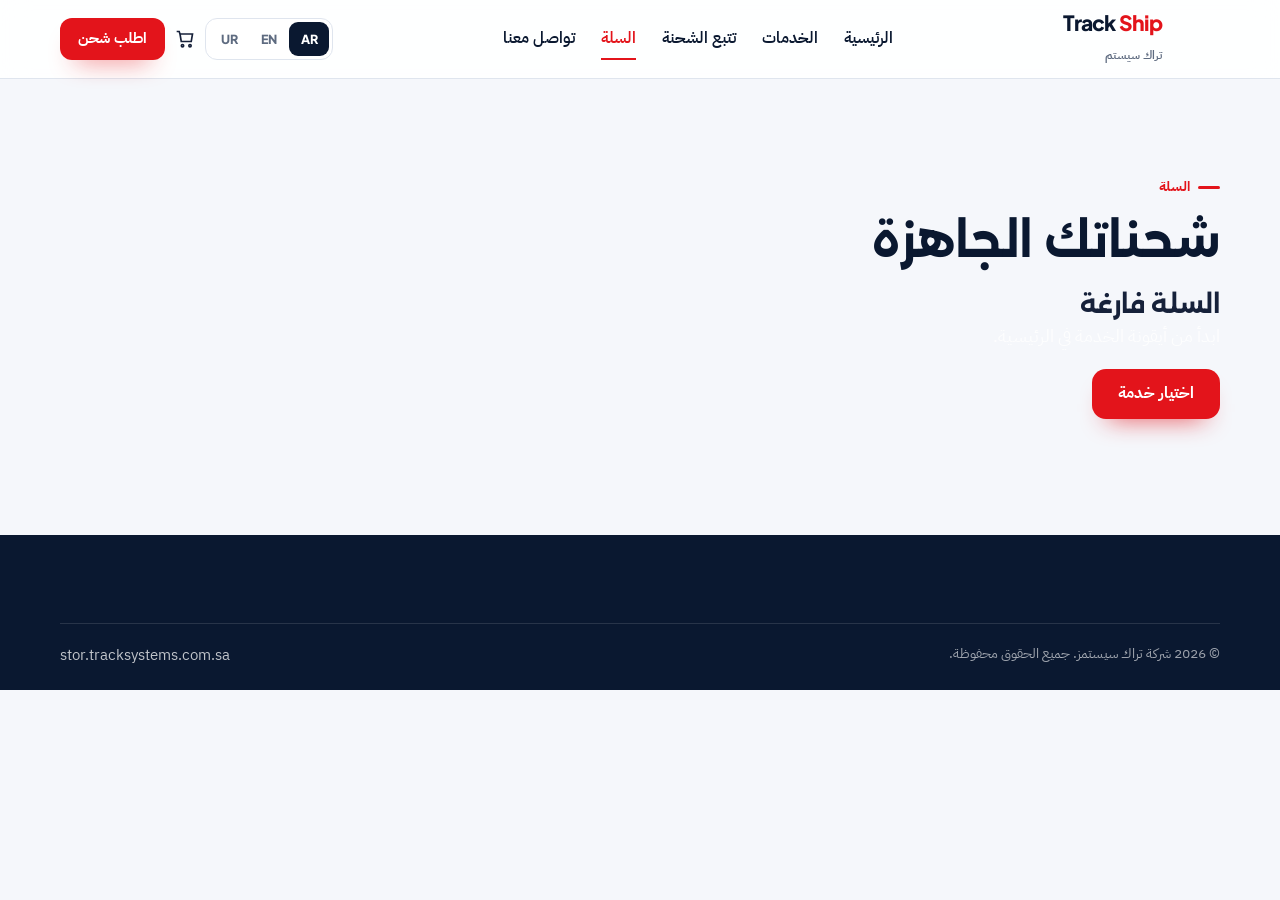
<file: cart.html>
<!DOCTYPE html>
<html lang="ar" dir="rtl">
<head>
<meta charset="UTF-8">
<meta name="viewport" content="width=device-width, initial-scale=1.0">
<meta name="theme-color" content="#07111F">
<title>السلة | Track Ship</title>
<meta name="description" content="سلة شحنات Track Ship. بعد المراجعة يكتمل الطلب في متجر تراك سيستمز.">
<link rel="stylesheet" href="styles.css">
</head>
<body>
<header class="site-header">
  <div class="wrap nav">
    <a href="index.html" class="brand" aria-label="Track Ship">
      <span class="brand-mark" aria-hidden="true"><svg viewBox="0 0 32 32" fill="none"><path d="M5 23c4-7 8-10 12-9" stroke="#E10600" stroke-width="2.4" stroke-linecap="round"/><circle cx="22" cy="12" r="5" fill="#E10600"/><circle cx="22" cy="12" r="1.8" fill="#fff"/></svg></span>
      <span class="brand-text"><span class="brand-en">Track <i>Ship</i></span><span class="brand-sub" data-i18n="brand_sub">تراك سيستمز</span></span>
    </a>
    <nav class="nav-links" id="navLinks">
      <a href="index.html" data-i18n="nav_home">الرئيسية</a>
      <a href="index.html#services" data-i18n="nav_services">الخدمات</a>
      <a href="tracking.html" data-i18n="nav_track">تتبع الشحنة</a>
      <a href="cart.html" aria-current="page" data-i18n="nav_cart">السلة</a>
      <a href="contact.html" data-i18n="nav_contact">تواصل معنا</a>
    </nav>
    <div class="nav-right">
      <div class="lang-switch" role="group" aria-label="Language">
        <button type="button" data-lang="ar">AR</button>
        <button type="button" data-lang="en">EN</button>
        <button type="button" data-lang="ur">UR</button>
      </div>
      <a class="icon-cart" href="cart.html" aria-label="Cart">
        <svg width="20" height="20" viewBox="0 0 24 24" fill="none" stroke="currentColor" stroke-width="2"><path d="M6 6h15l-1.5 9h-12z"/><path d="M6 6L5 3H2"/><circle cx="9" cy="20" r="1.4"/><circle cx="18" cy="20" r="1.4"/></svg>
        <span class="cart-count" data-cart-count hidden>0</span>
      </a>
      <a href="calculator.html" class="btn btn-primary btn-sm" data-i18n="nav_order">اطلب شحن</a>
      <button class="burger" type="button" aria-label="Menu" aria-expanded="false"><span></span><span></span><span></span></button>
    </div>
  </div>
</header>

<main class="wrap section-tight">
  <div class="page-hero">
    <span class="kicker" data-i18n="cart_kicker">السلة</span>
    <h1 data-i18n="cart_h">شحناتك الجاهزة</h1>
  </div>
  <div class="empty" id="cartEmpty">
    <h2 data-i18n="cart_empty">السلة فارغة</h2>
    <p class="lede" data-i18n="cart_empty_p">ابدأ من أيقونة الخدمة في الرئيسية.</p>
    <p style="margin-top:16px"><a class="btn btn-primary" href="index.html#services" data-i18n="cart_go">اختيار خدمة</a></p>
  </div>
  <div class="cart-layout" id="cartLayout" hidden>
    <div>
      <div id="cartList"></div>
      <a class="btn btn-line" href="calculator.html" data-i18n="cart_add">إضافة شحنة أخرى</a>
    </div>
    <aside class="totals">
      <div class="row"><span data-i18n="cart_sub">قبل الضريبة</span><strong id="cartSubtotal">0</strong></div>
      <div class="row"><span data-i18n="cart_vat">ضريبة 15٪</span><strong id="cartVat">0</strong></div>
      <div class="row"><span data-i18n="cart_total">الإجمالي</span></div>
      <div class="amount" id="cartTotal">0</div>
      <p class="hint" data-i18n="cart_note">أكمل الدفع وتأكيد الطلب في متجر تراك سيستمز. احتفظ برقم الشحنة.</p>
      <a class="btn btn-primary btn-block" style="margin-top:14px" href="https://stor.tracksystems.com.sa/" data-i18n="cart_checkout">الانتقال إلى المتجر</a>
      <button class="btn btn-line btn-block" style="margin-top:8px" type="button" id="copyOrder" data-i18n="cart_copy">نسخ تفاصيل الطلب</button>
    </aside>
  </div>
</main>

<footer>
  <div class="wrap footer-bottom"><span data-i18n="foot_rights">© 2026 شركة تراك سيستمز. جميع الحقوق محفوظة.</span><a href="https://stor.tracksystems.com.sa/">stor.tracksystems.com.sa</a></div>
</footer>
<script src="i18n.js"></script>
<script src="calculator.js"></script>
</body>
</html>
</file>
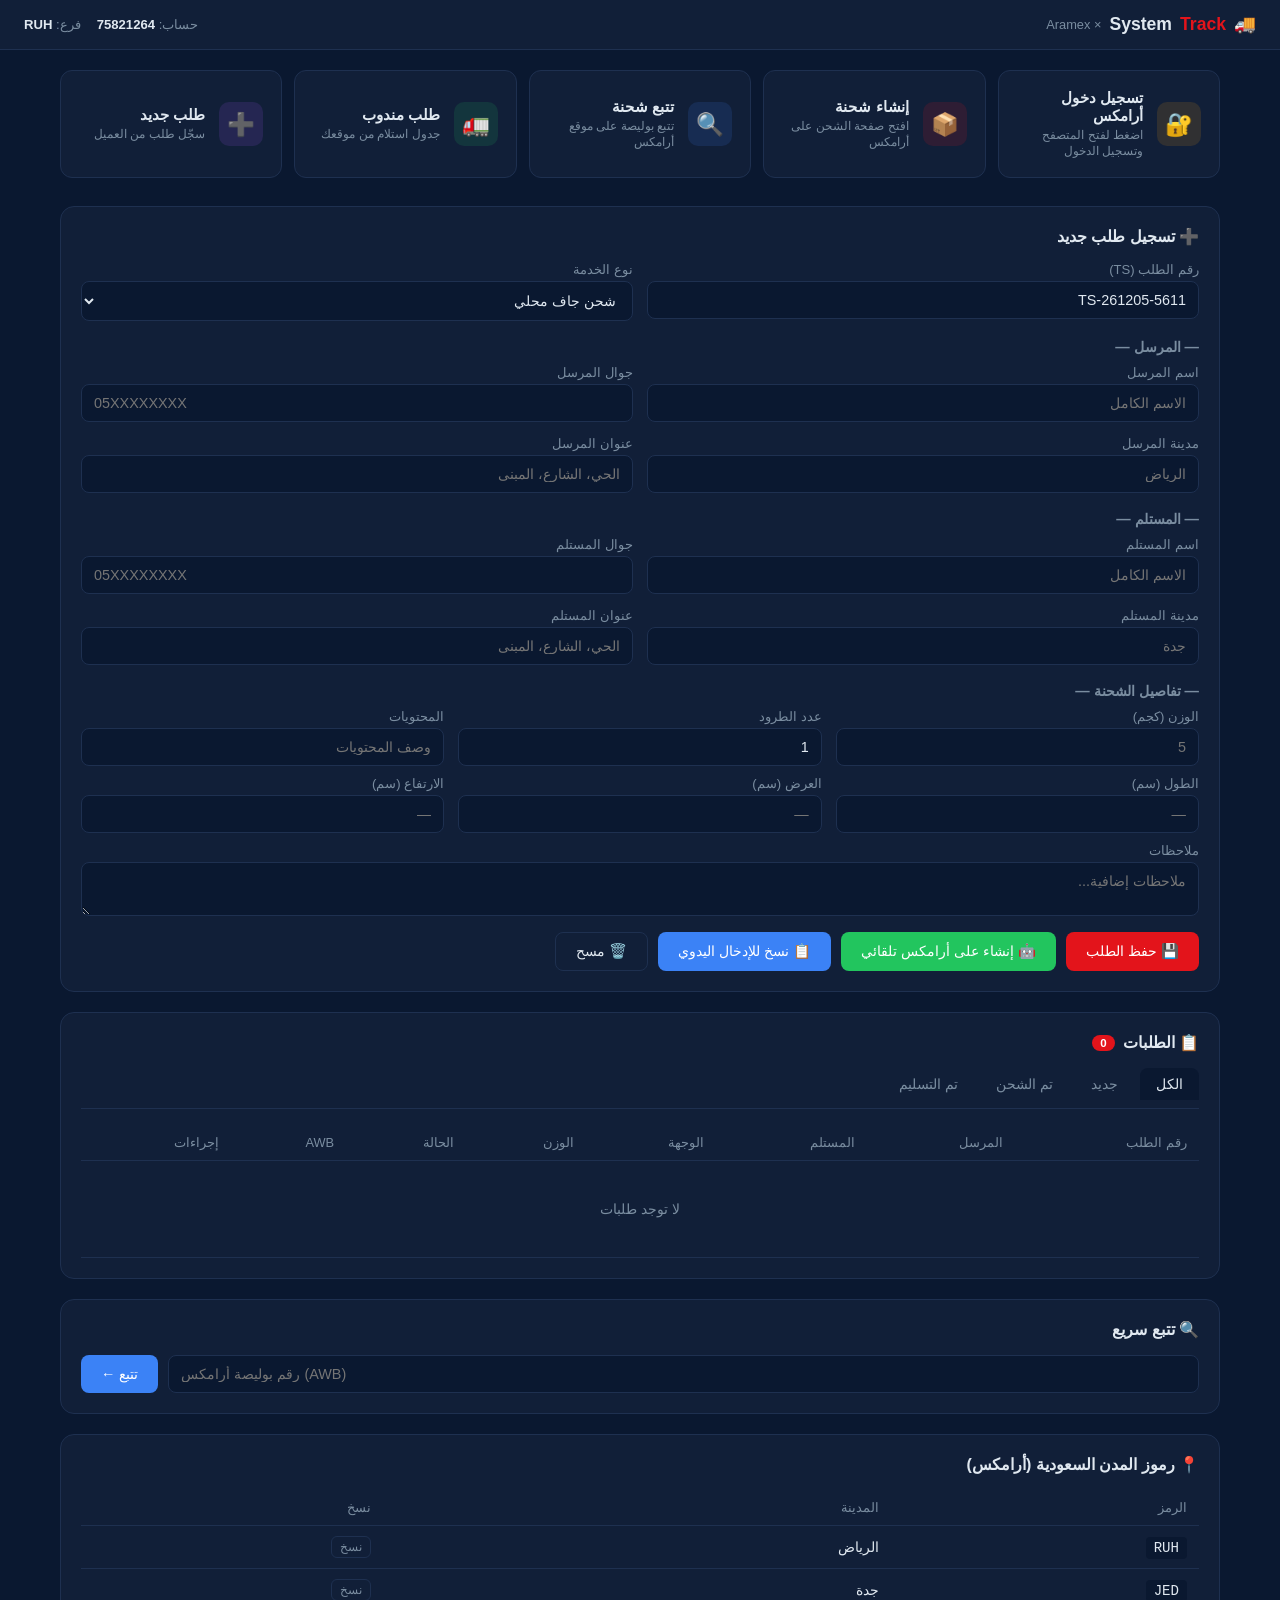
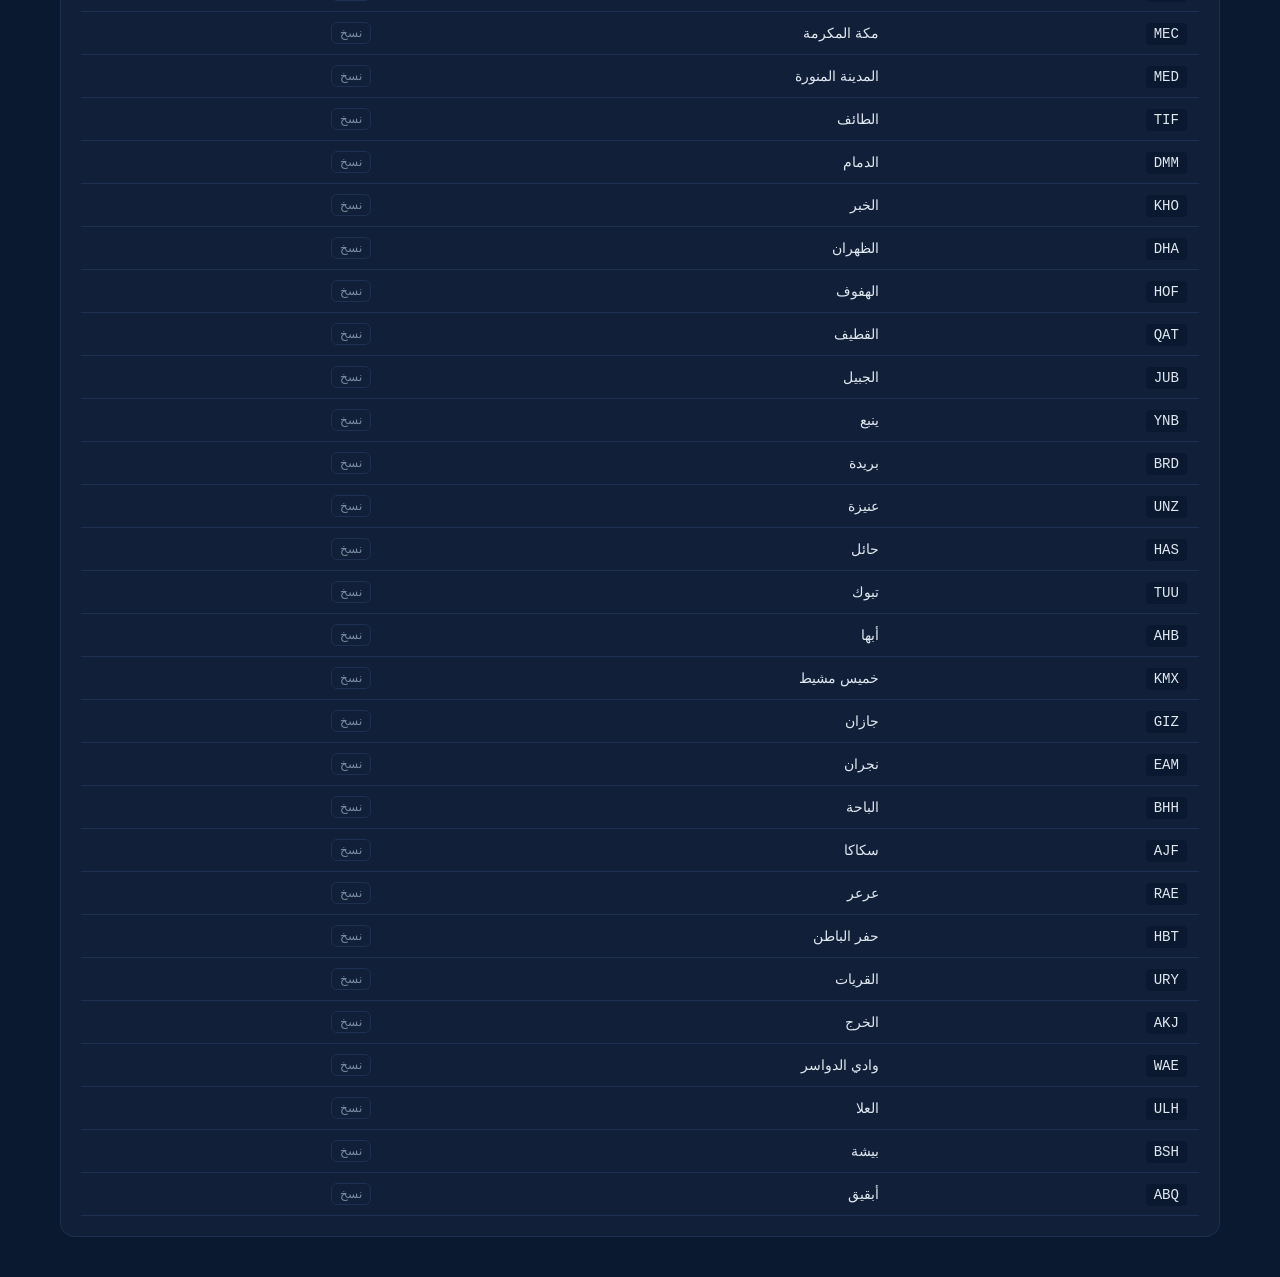
<file: dashboard.html>
<!DOCTYPE html>
<html lang="ar" dir="rtl">
<head>
<meta charset="UTF-8">
<meta name="viewport" content="width=device-width, initial-scale=1.0">
<title>لوحة تحكم تراك سستم | Aramex</title>
<style>
*{margin:0;padding:0;box-sizing:border-box}
:root{--bg:#0A1830;--card:#111f38;--border:#1e3050;--text:#e0e8f0;--muted:#7a8da0;--red:#E3141B;--green:#22c55e;--yellow:#f59e0b;--blue:#3b82f6}
body{font-family:'Segoe UI',Tahoma,sans-serif;background:var(--bg);color:var(--text);min-height:100vh;padding:0}
a{color:var(--blue);text-decoration:none}
a:hover{text-decoration:underline}

.topbar{background:var(--card);border-bottom:1px solid var(--border);padding:14px 24px;display:flex;align-items:center;justify-content:space-between;position:sticky;top:0;z-index:10}
.topbar h1{font-size:1.1rem;display:flex;align-items:center;gap:8px}
.topbar h1 span{color:var(--red)}
.topbar .acc{font-size:.82rem;color:var(--muted);display:flex;gap:16px}
.topbar .acc b{color:var(--text)}

.wrap{max-width:1200px;margin:0 auto;padding:20px}

/* Quick Actions */
.actions{display:grid;grid-template-columns:repeat(auto-fit,minmax(200px,1fr));gap:12px;margin-bottom:28px}
.act{background:var(--card);border:1px solid var(--border);border-radius:12px;padding:18px;display:flex;align-items:center;gap:14px;cursor:pointer;transition:.2s;text-decoration:none;color:var(--text)}
.act:hover{border-color:var(--red);transform:translateY(-2px);text-decoration:none}
.act .icon{width:44px;height:44px;border-radius:10px;display:flex;align-items:center;justify-content:center;font-size:1.4rem;flex-shrink:0}
.act .icon.red{background:#E3141B22} .act .icon.blue{background:#3b82f622} .act .icon.green{background:#22c55e22} .act .icon.yellow{background:#f59e0b22} .act .icon.purple{background:#a855f722}
.act h3{font-size:.95rem;margin-bottom:2px}
.act p{font-size:.78rem;color:var(--muted);line-height:1.3}

/* Sections */
.section{background:var(--card);border:1px solid var(--border);border-radius:14px;padding:20px;margin-bottom:20px}
.section h2{font-size:1rem;margin-bottom:16px;display:flex;align-items:center;gap:8px}
.section h2 .badge{background:var(--red);color:#fff;font-size:.72rem;padding:2px 8px;border-radius:10px}

/* Order Form */
.form-grid{display:grid;grid-template-columns:1fr 1fr;gap:14px}
.form-grid.three{grid-template-columns:1fr 1fr 1fr}
.field{display:flex;flex-direction:column;gap:4px}
.field label{font-size:.82rem;color:var(--muted)}
.field input,.field select,.field textarea{background:var(--bg);border:1px solid var(--border);border-radius:8px;padding:10px 12px;color:var(--text);font:inherit;font-size:.9rem}
.field input:focus,.field select:focus,.field textarea:focus{outline:none;border-color:var(--blue)}
.field.full{grid-column:1/-1}

.btn{padding:10px 20px;border:none;border-radius:8px;font:inherit;font-size:.9rem;cursor:pointer;transition:.15s;display:inline-flex;align-items:center;gap:6px}
.btn-red{background:var(--red);color:#fff}.btn-red:hover{opacity:.9}
.btn-blue{background:var(--blue);color:#fff}.btn-blue:hover{opacity:.9}
.btn-green{background:var(--green);color:#fff}.btn-green:hover{opacity:.9}
.btn-ghost{background:transparent;border:1px solid var(--border);color:var(--text)}.btn-ghost:hover{border-color:var(--muted)}
.btn-sm{padding:6px 14px;font-size:.82rem}

.btn-row{display:flex;gap:10px;margin-top:16px;flex-wrap:wrap}

/* Orders Table */
.table-wrap{overflow-x:auto}
table{width:100%;border-collapse:collapse;font-size:.88rem}
th{text-align:right;padding:10px 12px;color:var(--muted);font-weight:500;border-bottom:1px solid var(--border);font-size:.8rem;white-space:nowrap}
td{padding:10px 12px;border-bottom:1px solid var(--border);vertical-align:middle}
tr:hover{background:#ffffff06}
.status{display:inline-block;padding:3px 10px;border-radius:6px;font-size:.78rem;font-weight:600}
.status.new{background:#3b82f622;color:var(--blue)}
.status.shipped{background:#22c55e22;color:var(--green)}
.status.pending{background:#f59e0b22;color:var(--yellow)}
.status.delivered{background:#a855f722;color:#a855f7}
.awb-link{font-family:monospace;font-size:.85rem;color:var(--blue)}
.copy-btn{background:none;border:1px solid var(--border);color:var(--muted);border-radius:6px;padding:3px 8px;font-size:.75rem;cursor:pointer}
.copy-btn:hover{color:var(--text);border-color:var(--muted)}

/* Tabs */
.tabs{display:flex;gap:6px;margin-bottom:16px;border-bottom:1px solid var(--border);padding-bottom:8px}
.tabs button{background:none;border:none;color:var(--muted);font:inherit;font-size:.88rem;padding:8px 16px;border-radius:8px 8px 0 0;cursor:pointer}
.tabs button.active{color:var(--text);background:var(--bg)}

/* Toast */
.toast{position:fixed;bottom:24px;left:50%;transform:translateX(-50%) translateY(80px);background:var(--green);color:#fff;padding:10px 24px;border-radius:10px;font-size:.9rem;opacity:0;transition:.3s;z-index:999;pointer-events:none}
.toast.show{opacity:1;transform:translateX(-50%) translateY(0)}

/* Empty state */
.empty{text-align:center;padding:40px;color:var(--muted)}

/* Responsive */
@media(max-width:700px){.form-grid,.form-grid.three{grid-template-columns:1fr}.actions{grid-template-columns:1fr 1fr}}
</style>
</head>
<body>

<div class="topbar">
  <h1>🚚 <span>Track</span> System <small style="color:var(--muted);font-weight:400;font-size:.8rem">× Aramex</small></h1>
  <div class="acc">
    <span>حساب: <b>75821264</b></span>
    <span>فرع: <b>RUH</b></span>
  </div>
</div>

<div class="wrap">

  <!-- Quick Actions -->
  <div class="actions">
    <a class="act" onclick="botLogin()" style="cursor:pointer" id="loginBtn">
      <div class="icon yellow">🔐</div>
      <div><h3>تسجيل دخول أرامكس</h3><p id="botStatus">اضغط لفتح المتصفح وتسجيل الدخول</p></div>
    </a>
    <a class="act" href="https://www.aramex.com/sa/en/ship" target="_blank" rel="noopener">
      <div class="icon red">📦</div>
      <div><h3>إنشاء شحنة</h3><p>افتح صفحة الشحن على أرامكس</p></div>
    </a>
    <a class="act" href="https://www.aramex.com/sa/en/track/results" target="_blank" rel="noopener">
      <div class="icon blue">🔍</div>
      <div><h3>تتبع شحنة</h3><p>تتبع بوليصة على موقع أرامكس</p></div>
    </a>
    <a class="act" href="https://www.aramex.com/sa/en/schedule-pickup" target="_blank" rel="noopener">
      <div class="icon green">🚛</div>
      <div><h3>طلب مندوب</h3><p>جدول استلام من موقعك</p></div>
    </a>
    <a class="act" onclick="document.getElementById('newOrderSection').scrollIntoView({behavior:'smooth'})" style="cursor:pointer">
      <div class="icon purple">➕</div>
      <div><h3>طلب جديد</h3><p>سجّل طلب من العميل</p></div>
    </a>
  </div>

  <!-- New Order -->
  <div class="section" id="newOrderSection">
    <h2>➕ تسجيل طلب جديد</h2>
    <form id="orderForm">
      <div class="form-grid">
        <div class="field"><label>رقم الطلب (TS)</label><input id="orderId" readonly></div>
        <div class="field"><label>نوع الخدمة</label>
          <select id="svcType"><option value="dry">شحن جاف محلي</option><option value="cold">شحن مبرّد</option><option value="intl">شحن دولي</option><option value="sudan">الشحن إلى السودان</option></select>
        </div>
      </div>
      <h3 style="margin:18px 0 10px;font-size:.9rem;color:var(--muted)">— المرسل —</h3>
      <div class="form-grid">
        <div class="field"><label>اسم المرسل</label><input id="sName" placeholder="الاسم الكامل"></div>
        <div class="field"><label>جوال المرسل</label><input id="sPhone" dir="ltr" placeholder="05XXXXXXXX"></div>
        <div class="field"><label>مدينة المرسل</label><input id="sCity" placeholder="الرياض"></div>
        <div class="field"><label>عنوان المرسل</label><input id="sAddr" placeholder="الحي، الشارع، المبنى"></div>
      </div>
      <h3 style="margin:18px 0 10px;font-size:.9rem;color:var(--muted)">— المستلم —</h3>
      <div class="form-grid">
        <div class="field"><label>اسم المستلم</label><input id="rName" placeholder="الاسم الكامل"></div>
        <div class="field"><label>جوال المستلم</label><input id="rPhone" dir="ltr" placeholder="05XXXXXXXX"></div>
        <div class="field"><label>مدينة المستلم</label><input id="rCity" placeholder="جدة"></div>
        <div class="field"><label>عنوان المستلم</label><input id="rAddr" placeholder="الحي، الشارع، المبنى"></div>
      </div>
      <h3 style="margin:18px 0 10px;font-size:.9rem;color:var(--muted)">— تفاصيل الشحنة —</h3>
      <div class="form-grid three">
        <div class="field"><label>الوزن (كجم)</label><input id="weight" type="number" min="0.1" step="0.1" placeholder="5"></div>
        <div class="field"><label>عدد الطرود</label><input id="pieces" type="number" min="1" value="1"></div>
        <div class="field"><label>المحتويات</label><input id="contents" placeholder="وصف المحتويات"></div>
      </div>
      <div class="form-grid three" style="margin-top:10px">
        <div class="field"><label>الطول (سم)</label><input id="dimL" type="number" placeholder="—"></div>
        <div class="field"><label>العرض (سم)</label><input id="dimW" type="number" placeholder="—"></div>
        <div class="field"><label>الارتفاع (سم)</label><input id="dimH" type="number" placeholder="—"></div>
      </div>
      <div class="field full" style="margin-top:10px"><label>ملاحظات</label><textarea id="notes" rows="2" placeholder="ملاحظات إضافية..."></textarea></div>

      <div class="btn-row">
        <button type="submit" class="btn btn-red">💾 حفظ الطلب</button>
        <button type="button" class="btn btn-green" onclick="botShipOrder()">🤖 إنشاء على أرامكس تلقائي</button>
        <button type="button" class="btn btn-blue" onclick="copyForAramex()">📋 نسخ للإدخال اليدوي</button>
        <button type="button" class="btn btn-ghost" onclick="clearForm()">🗑️ مسح</button>
      </div>
    </form>
  </div>

  <!-- Orders List -->
  <div class="section">
    <h2>📋 الطلبات <span class="badge" id="orderCount">0</span></h2>
    <div class="tabs">
      <button class="active" onclick="filterOrders('all',this)">الكل</button>
      <button onclick="filterOrders('new',this)">جديد</button>
      <button onclick="filterOrders('shipped',this)">تم الشحن</button>
      <button onclick="filterOrders('delivered',this)">تم التسليم</button>
    </div>
    <div class="table-wrap">
      <table>
        <thead><tr><th>رقم الطلب</th><th>المرسل</th><th>المستلم</th><th>الوجهة</th><th>الوزن</th><th>الحالة</th><th>AWB</th><th>إجراءات</th></tr></thead>
        <tbody id="ordersBody"><tr><td colspan="8" class="empty">لا توجد طلبات بعد. سجّل أول طلب ☝️</td></tr></tbody>
      </table>
    </div>
  </div>

  <!-- Quick Track -->
  <div class="section">
    <h2>🔍 تتبع سريع</h2>
    <div style="display:flex;gap:10px">
      <input class="field" id="quickTrackInput" dir="ltr" placeholder="رقم بوليصة أرامكس (AWB)" style="flex:1;background:var(--bg);border:1px solid var(--border);border-radius:8px;padding:10px 12px;color:var(--text);font-size:.9rem">
      <button class="btn btn-blue" onclick="quickTrack()">تتبع ←</button>
    </div>
  </div>

  <!-- Aramex City Codes Reference -->
  <div class="section">
    <h2>📍 رموز المدن السعودية (أرامكس)</h2>
    <div class="table-wrap">
      <table id="citiesTable">
        <thead><tr><th>الرمز</th><th>المدينة</th><th>نسخ</th></tr></thead>
        <tbody></tbody>
      </table>
    </div>
  </div>

</div>

<div class="toast" id="toast"></div>

<script>
// === Cities ===
const CITIES = [
  ["RUH","الرياض"],["JED","جدة"],["MEC","مكة المكرمة"],["MED","المدينة المنورة"],["TIF","الطائف"],
  ["DMM","الدمام"],["KHO","الخبر"],["DHA","الظهران"],["HOF","الهفوف"],["QAT","القطيف"],
  ["JUB","الجبيل"],["YNB","ينبع"],["BRD","بريدة"],["UNZ","عنيزة"],["HAS","حائل"],
  ["TUU","تبوك"],["AHB","أبها"],["KMX","خميس مشيط"],["GIZ","جازان"],["EAM","نجران"],
  ["BHH","الباحة"],["AJF","سكاكا"],["RAE","عرعر"],["HBT","حفر الباطن"],["URY","القريات"],
  ["AKJ","الخرج"],["WAE","وادي الدواسر"],["ULH","العلا"],["BSH","بيشة"],["ABQ","أبقيق"]
];

// Fill cities table
const citiesTbody = document.querySelector('#citiesTable tbody');
CITIES.forEach(([code, name]) => {
  const tr = document.createElement('tr');
  tr.innerHTML = `<td><code style="background:var(--bg);padding:3px 8px;border-radius:4px">${code}</code></td><td>${name}</td><td><button class="copy-btn" onclick="copyText('${code}')">نسخ</button></td>`;
  citiesTbody.appendChild(tr);
});

// === Order ID Generator ===
function genOrderId() {
  const d = new Date();
  const pad = n => String(n).padStart(2, '0');
  const rand = Math.floor(1000 + Math.random() * 9000);
  return `TS-${pad(d.getFullYear() % 100)}${pad(d.getMonth()+1)}${pad(d.getDate())}-${rand}`;
}
document.getElementById('orderId').value = genOrderId();

// === Local Storage ===
function getOrders() { try { return JSON.parse(localStorage.getItem('ts_orders') || '[]'); } catch { return []; } }
function saveOrders(orders) { localStorage.setItem('ts_orders', JSON.stringify(orders)); }

// === Render Orders ===
let currentFilter = 'all';
function renderOrders() {
  const orders = getOrders();
  const filtered = currentFilter === 'all' ? orders : orders.filter(o => o.status === currentFilter);
  document.getElementById('orderCount').textContent = orders.length;
  const tbody = document.getElementById('ordersBody');
  if (filtered.length === 0) {
    tbody.innerHTML = '<tr><td colspan="8" class="empty">لا توجد طلبات</td></tr>';
    return;
  }
  tbody.innerHTML = filtered.map((o, idx) => {
    const realIdx = orders.indexOf(o);
    const statusMap = { 'new': 'جديد', 'shipped': 'تم الشحن', 'pending': 'بانتظار الاستلام', 'delivered': 'تم التسليم' };
    return `<tr>
      <td><code>${esc(o.id)}</code></td>
      <td>${esc(o.sName)}<br><small style="color:var(--muted)">${esc(o.sPhone)}</small></td>
      <td>${esc(o.rName)}<br><small style="color:var(--muted)">${esc(o.rPhone)}</small></td>
      <td>${esc(o.rCity)}</td>
      <td>${esc(o.weight)} كجم</td>
      <td><span class="status ${o.status}">${statusMap[o.status] || o.status}</span></td>
      <td>${o.awb ? '<a class="awb-link" href="https://www.aramex.com/sa/en/track/results?ShipmentNumber='+encodeURIComponent(o.awb)+'" target="_blank">'+esc(o.awb)+'</a>' : '<button class="copy-btn" onclick="addAwb('+realIdx+')">+ AWB</button>'}</td>
      <td>
        <button class="copy-btn" onclick="copyOrderForAramex(${realIdx})" title="نسخ للإدخال">📋</button>
        <button class="copy-btn" onclick="cycleStatus(${realIdx})" title="تغيير الحالة">🔄</button>
        <button class="copy-btn" onclick="deleteOrder(${realIdx})" title="حذف">🗑️</button>
      </td>
    </tr>`;
  }).join('');
}

function filterOrders(f, btn) {
  currentFilter = f;
  document.querySelectorAll('.tabs button').forEach(b => b.classList.remove('active'));
  if(btn) btn.classList.add('active');
  renderOrders();
}

// === Order Actions ===
document.getElementById('orderForm').addEventListener('submit', function(e) {
  e.preventDefault();
  const order = {
    id: document.getElementById('orderId').value,
    svcType: document.getElementById('svcType').value,
    sName: document.getElementById('sName').value,
    sPhone: document.getElementById('sPhone').value,
    sCity: document.getElementById('sCity').value,
    sAddr: document.getElementById('sAddr').value,
    rName: document.getElementById('rName').value,
    rPhone: document.getElementById('rPhone').value,
    rCity: document.getElementById('rCity').value,
    rAddr: document.getElementById('rAddr').value,
    weight: document.getElementById('weight').value,
    pieces: document.getElementById('pieces').value,
    contents: document.getElementById('contents').value,
    dimL: document.getElementById('dimL').value,
    dimW: document.getElementById('dimW').value,
    dimH: document.getElementById('dimH').value,
    notes: document.getElementById('notes').value,
    status: 'new',
    awb: '',
    created: new Date().toISOString(),
  };
  if (!order.sName || !order.rName || !order.weight) { toast('أكمل البيانات المطلوبة'); return; }
  const orders = getOrders();
  orders.unshift(order);
  saveOrders(orders);
  renderOrders();
  clearForm();
  toast('تم حفظ الطلب ✅');
});

function clearForm() {
  document.getElementById('orderForm').reset();
  document.getElementById('orderId').value = genOrderId();
}

function addAwb(idx) {
  const awb = prompt('أدخل رقم بوليصة أرامكس (AWB):');
  if (!awb) return;
  const orders = getOrders();
  orders[idx].awb = awb.trim();
  orders[idx].status = 'shipped';
  saveOrders(orders);
  renderOrders();
  toast('تم إضافة AWB ✅');
}

function cycleStatus(idx) {
  const cycle = ['new', 'pending', 'shipped', 'delivered'];
  const orders = getOrders();
  const cur = cycle.indexOf(orders[idx].status);
  orders[idx].status = cycle[(cur + 1) % cycle.length];
  saveOrders(orders);
  renderOrders();
}

function deleteOrder(idx) {
  if (!confirm('حذف هذا الطلب؟')) return;
  const orders = getOrders();
  orders.splice(idx, 1);
  saveOrders(orders);
  renderOrders();
  toast('تم الحذف');
}

// === Copy for Aramex ===
function copyForAramex() {
  const text = buildAramexText({
    sName: document.getElementById('sName').value,
    sPhone: document.getElementById('sPhone').value,
    sCity: document.getElementById('sCity').value,
    sAddr: document.getElementById('sAddr').value,
    rName: document.getElementById('rName').value,
    rPhone: document.getElementById('rPhone').value,
    rCity: document.getElementById('rCity').value,
    rAddr: document.getElementById('rAddr').value,
    weight: document.getElementById('weight').value,
    pieces: document.getElementById('pieces').value,
    contents: document.getElementById('contents').value,
  });
  navigator.clipboard.writeText(text).then(() => toast('تم النسخ — الصقها في أرامكس 📋'));
}

function copyOrderForAramex(idx) {
  const o = getOrders()[idx];
  const text = buildAramexText(o);
  navigator.clipboard.writeText(text).then(() => toast('تم النسخ 📋'));
}

function buildAramexText(o) {
  return [
    '=== بيانات الشحنة ===',
    'المرسل: ' + (o.sName || ''),
    'جوال المرسل: ' + (o.sPhone || ''),
    'مدينة المرسل: ' + (o.sCity || ''),
    'عنوان المرسل: ' + (o.sAddr || ''),
    '',
    'المستلم: ' + (o.rName || ''),
    'جوال المستلم: ' + (o.rPhone || ''),
    'مدينة المستلم: ' + (o.rCity || ''),
    'عنوان المستلم: ' + (o.rAddr || ''),
    '',
    'الوزن: ' + (o.weight || '') + ' كجم',
    'عدد الطرود: ' + (o.pieces || '1'),
    'المحتويات: ' + (o.contents || ''),
  ].join('\n');
}

// === Quick Track ===
function quickTrack() {
  const awb = document.getElementById('quickTrackInput').value.trim();
  if (!awb) { toast('أدخل رقم البوليصة'); return; }
  window.open('https://www.aramex.com/sa/en/track/results?ShipmentNumber=' + encodeURIComponent(awb), '_blank');
}
document.getElementById('quickTrackInput').addEventListener('keydown', function(e) {
  if (e.key === 'Enter') quickTrack();
});

// === Utils ===
function esc(s) { return String(s||'').replace(/[&<>"']/g, c => ({'&':'&amp;','<':'&lt;','>':'&gt;','"':'&quot;',"'":"&#39;"}[c])); }
function toast(msg) {
  const t = document.getElementById('toast');
  t.textContent = msg;
  t.classList.add('show');
  clearTimeout(window._t);
  window._t = setTimeout(() => t.classList.remove('show'), 2500);
}
function copyText(text) {
  navigator.clipboard.writeText(text).then(() => toast('تم النسخ: ' + text));
}

// === Bot Automation ===
const BOT_API = 'http://localhost:3001/api/bot';

async function botLogin() {
  document.getElementById('botStatus').textContent = 'جاري فتح المتصفح...';
  try {
    const res = await fetch(BOT_API + '/login', { method: 'POST' });
    const data = await res.json();
    document.getElementById('botStatus').textContent = data.ok ? '✅ متصل بأرامكس' : '❌ ' + (data.error || 'فشل');
    toast(data.message || data.error);
  } catch(err) {
    document.getElementById('botStatus').textContent = '❌ السيرفر مو شغّال';
    toast('شغّل السيرفر أولاً: cd server && npm start');
  }
}

async function botShipOrder() {
  const order = {
    id: document.getElementById('orderId').value,
    sName: document.getElementById('sName').value,
    sPhone: document.getElementById('sPhone').value,
    sCity: document.getElementById('sCity').value,
    sAddr: document.getElementById('sAddr').value,
    rName: document.getElementById('rName').value,
    rPhone: document.getElementById('rPhone').value,
    rCity: document.getElementById('rCity').value,
    rAddr: document.getElementById('rAddr').value,
    weight: document.getElementById('weight').value,
    pieces: document.getElementById('pieces').value,
    contents: document.getElementById('contents').value,
  };
  if (!order.sName || !order.rName || !order.weight) { toast('أكمل البيانات أولاً'); return; }
  toast('🤖 جاري إنشاء الشحنة على أرامكس...');
  try {
    const res = await fetch(BOT_API + '/ship', {
      method: 'POST',
      headers: { 'Content-Type': 'application/json' },
      body: JSON.stringify(order),
    });
    const data = await res.json();
    toast(data.ok ? '✅ تم تعبئة الفورم — راجع المتصفح واضغط Submit' : '❌ ' + (data.error || 'خطأ'));
  } catch(err) {
    toast('❌ شغّل السيرفر أولاً: cd server && npm start');
  }
}

async function checkBotStatus() {
  try {
    const res = await fetch(BOT_API + '/status');
    const data = await res.json();
    if (data.loggedIn) document.getElementById('botStatus').textContent = '✅ متصل بأرامكس';
  } catch {}
}
checkBotStatus();

// Init
renderOrders();
</script>
</body>
</html>
</file>
<file: styles.css>
@import url('https://fonts.googleapis.com/css2?family=Alexandria:wght@500;600;700;800&family=IBM+Plex+Sans+Arabic:wght@400;500;600;700&family=Plus+Jakarta+Sans:wght@500;600;700;800&display=swap');

/* Track System — شركة تراك سيستمز */
:root{
  --navy:#0A1830;
  --navy-2:#122746;
  --navy-3:#1E3A62;
  --ink:#16213A;
  --red:#E3141B;
  --red-2:#B70F15;
  --red-soft:#FFECEC;
  --paper:#F5F7FB;
  --card:#FFFFFF;
  --muted:#5E6B80;
  --line:#DFE5EE;
  --line-2:#C9D3E1;

  --wa:#1FAF5A;
  --wa-2:#168A46;

  --dry:#B45309;      --dry-bg:#FFF5E8;
  --cold:#0E7490;     --cold-bg:#E8F8FC;
  --intl:#E3141B;     --intl-bg:#FFEDEE;
  --sudan:#047857;    --sudan-bg:#E6F6EF;

  --express:#B7791F;  --express-line:#E9A531; --express-bg:#FFF7E6;
  --pickup:#1D4ED8;   --pickup-line:#3B6EF5;  --pickup-bg:#EEF3FF;
  --pack:#6D28D9;     --pack-line:#8B5CF6;    --pack-bg:#F4EFFF;
  --fragile:#C2410C;  --fragile-line:#F97316; --fragile-bg:#FFF2EA;

  --shadow:0 24px 50px -28px rgba(10,24,48,.45);
  --shadow-sm:0 10px 24px -18px rgba(10,24,48,.45);
  --radius:20px;
  --maxw:1160px;
  --font:"IBM Plex Sans Arabic", system-ui, sans-serif;
  --head:"Alexandria", "IBM Plex Sans Arabic", sans-serif;
  --latin:"Plus Jakarta Sans", "IBM Plex Sans Arabic", sans-serif;
}
html[lang="en"]{ --font:"Plus Jakarta Sans", system-ui, sans-serif; --head:"Plus Jakarta Sans", system-ui, sans-serif; }

*,*::before,*::after{ box-sizing:border-box; }
html{ scroll-behavior:smooth; }
body{
  margin:0;
  background:var(--paper);
  color:var(--ink);
  font-family:var(--font);
  font-size:16.5px;
  line-height:1.8;
  -webkit-font-smoothing:antialiased;
  text-rendering:optimizeLegibility;
}
html[lang="en"] body{ line-height:1.65; }
img,svg{ display:block; max-width:100%; }
a{ color:inherit; text-decoration:none; }
button,input,select,textarea{ font:inherit; color:inherit; }
button{ cursor:pointer; }
ul{ margin:0; padding:0; list-style:none; }
h1,h2,h3,h4{ margin:0; font-family:var(--head); font-weight:700; line-height:1.35; letter-spacing:-.01em; }
html[lang="en"] h1, html[lang="en"] h2{ letter-spacing:-.03em; }
p{ margin:0; }
[hidden]{ display:none !important; }
::selection{ background:#FFD0D2; }
:focus-visible{ outline:3px solid var(--red); outline-offset:3px; border-radius:8px; }
@media (prefers-reduced-motion:reduce){
  *,*::before,*::after{ animation:none !important; transition:none !important; scroll-behavior:auto !important; }
}

.wrap{ width:min(var(--maxw), calc(100% - 40px)); margin-inline:auto; }
.section{ padding-block:84px; }
.section-tight{ padding-block:44px; }
.kicker{
  display:inline-flex; align-items:center; gap:8px;
  color:var(--red); font-weight:700; font-size:13.5px; margin-bottom:10px;
}
.kicker::before{ content:""; width:22px; height:3px; border-radius:3px; background:currentColor; }
.sec-head{ max-width:700px; margin-bottom:34px; }
.sec-head h2{ font-size:clamp(28px, 3.4vw, 40px); color:var(--navy); margin-bottom:10px; }
.sec-head p{ color:var(--muted); font-size:17px; }
.num,.latin{ font-family:var(--latin); }

/* Buttons */
.btn{
  display:inline-flex; align-items:center; justify-content:center; gap:10px;
  min-height:50px; padding:12px 24px; border-radius:14px;
  border:2px solid transparent; font-weight:700; font-size:16px; line-height:1.2;
  transition:transform .16s ease, background .16s ease, box-shadow .16s ease, color .16s ease;
}
.btn:hover{ transform:translateY(-2px); }
.btn svg{ width:20px; height:20px; flex:none; }
.btn-primary{ background:var(--red); color:#fff; box-shadow:0 14px 26px -16px rgba(227,20,27,.9); }
.btn-primary:hover{ background:var(--red-2); }
.btn-wa{ background:var(--wa); color:#fff; box-shadow:0 14px 26px -16px rgba(31,175,90,.9); }
.btn-wa:hover{ background:var(--wa-2); }
.btn-ghost{ background:rgba(255,255,255,.06); color:#fff; border-color:rgba(255,255,255,.35); }
.btn-ghost:hover{ background:#fff; color:var(--navy); }
.btn-line{ background:#fff; color:var(--navy); border-color:var(--line-2); }
.btn-line:hover{ border-color:var(--navy); }
.btn-sm{ min-height:42px; padding:8px 16px; font-size:14.5px; border-radius:12px; }
.btn-block{ width:100%; }

/* Header */
.site-header{
  position:sticky; top:0; z-index:40;
  background:rgba(255,255,255,.9);
  backdrop-filter:saturate(1.4) blur(14px);
  border-bottom:1px solid var(--line);
}
.nav{ display:flex; align-items:center; justify-content:space-between; gap:18px; min-height:78px; }
.brand{ display:flex; align-items:center; gap:12px; }
.brand-mark{
  width:46px; height:46px; border-radius:14px; background:var(--navy);
  display:grid; place-items:center; flex:none; overflow:hidden;
}
.brand-mark img{ width:100%; height:100%; object-fit:contain; }
.brand-mark:not(.no-logo){ background:transparent; }
.brand-mark:not(.no-logo) svg{ display:none; }
.brand-mark svg{ width:28px; height:28px; }
.brand-en{
  font-family:var(--latin); font-weight:800; font-size:21px; letter-spacing:-.035em;
  color:var(--navy); line-height:1; direction:ltr; unicode-bidi:isolate; white-space:nowrap;
}
.brand-en i{ font-style:normal; color:var(--red); }
.brand-sub{ display:block; font-size:12px; color:var(--muted); font-weight:600; margin-top:4px; }
.nav-links{ display:flex; align-items:center; gap:26px; }
.nav-links a{ font-weight:600; font-size:15.5px; color:var(--navy); padding:6px 0; border-bottom:2px solid transparent; }
.nav-links a:hover{ color:var(--red); }
.nav-links a[aria-current="page"]{ color:var(--red); border-bottom-color:var(--red); }
.nav-right{ display:flex; align-items:center; gap:10px; }
.lang-switch{ display:flex; padding:3px; border:1px solid var(--line); border-radius:12px; background:#fff; }
.lang-switch button{
  border:0; background:transparent; border-radius:9px; min-width:40px;
  padding:6px 10px; font-family:var(--latin); font-size:12.5px; font-weight:800; color:var(--muted);
}
.lang-switch button.active{ background:var(--navy); color:#fff; }
.icon-btn{
  width:44px; height:44px; border-radius:12px; display:grid; place-items:center;
  background:var(--wa); color:#fff; flex:none;
}
.icon-btn:hover{ background:var(--wa-2); }
.icon-btn svg{ width:22px; height:22px; }
.burger{ display:none; width:44px; height:44px; border:1px solid var(--line); border-radius:12px; background:#fff; }
.burger span{ display:block; width:18px; height:2px; background:var(--navy); margin:4px auto; border-radius:2px; }

/* Hero */
.hero{
  position:relative; overflow:hidden; color:#fff;
  background:
    radial-gradient(900px 420px at 88% -10%, rgba(227,20,27,.32), transparent 60%),
    radial-gradient(700px 400px at 0% 110%, rgba(30,58,98,.9), transparent 60%),
    var(--navy);
  padding:72px 0 120px;
}
.hero::before{
  content:""; position:absolute; inset:0; opacity:.07; pointer-events:none;
  background-image:linear-gradient(rgba(255,255,255,1) 1px, transparent 1px), linear-gradient(90deg, rgba(255,255,255,1) 1px, transparent 1px);
  background-size:44px 44px;
  mask-image:linear-gradient(180deg, #000, transparent 85%);
}
.hero-grid{ position:relative; z-index:1; display:grid; grid-template-columns:1.1fr .9fr; gap:56px; align-items:center; }
.hero .kicker{ color:#FF9EA1; }
.wordmark{
  font-family:var(--latin); font-weight:800; letter-spacing:-.05em; direction:ltr; unicode-bidi:isolate;
  font-size:clamp(48px, 6.4vw, 80px); line-height:1; margin-bottom:18px;
}
.wordmark i{ font-style:normal; color:#FF3B41; }
html[dir="rtl"] .wordmark{ text-align:right; }
.hero h1{ font-size:clamp(25px, 2.8vw, 34px); max-width:20ch; margin-bottom:14px; font-weight:600; }
.lede{ color:rgba(255,255,255,.8); font-size:17.5px; max-width:50ch; }
.hero-actions{ display:flex; flex-wrap:wrap; gap:12px; margin-top:30px; }
.hero-stats{ display:flex; gap:34px; margin-top:38px; flex-wrap:wrap; }
.hero-stats div{ border-inline-start:3px solid var(--red); padding-inline-start:12px; }
.hero-stats b{ display:block; font-family:var(--latin); font-size:28px; line-height:1.1; letter-spacing:-.03em; }
.hero-stats span{ color:rgba(255,255,255,.7); font-size:13.5px; }

.chat{
  background:#ECE5DD; border-radius:24px; overflow:hidden; color:var(--ink);
  box-shadow:0 40px 80px -40px rgba(0,0,0,.7); border:6px solid #fff; max-width:420px; justify-self:center; width:100%;
}
.chat-top{ display:flex; align-items:center; gap:12px; background:#075E54; color:#fff; padding:12px 16px; }
.chat-top .avatar{ width:38px; height:38px; border-radius:50%; background:#fff; display:grid; place-items:center; overflow:hidden; }
.chat-top .avatar svg{ width:24px; height:24px; }
.chat-top b{ font-family:var(--latin); display:block; line-height:1.2; }
.chat-top small{ opacity:.8; font-size:12px; }
.chat-body{ padding:18px 14px 22px; display:flex; flex-direction:column; gap:10px; }
.bubble{
  max-width:88%; padding:10px 12px; border-radius:12px; font-size:14px; line-height:1.75;
  white-space:pre-line; box-shadow:0 1px 1px rgba(0,0,0,.08);
}
.bubble.out{ align-self:flex-end; background:#D9FDD3; border-start-end-radius:2px; }
.bubble.in{ align-self:flex-start; background:#fff; border-start-start-radius:2px; }
html[dir="rtl"] .bubble.out{ align-self:flex-start; }
html[dir="rtl"] .bubble.in{ align-self:flex-end; }
.bubble time{ display:block; text-align:end; font-size:11px; color:#667781; font-family:var(--latin); }

/* Services */
.services{ margin-top:-72px; position:relative; z-index:2; }
.svc-grid{ display:grid; grid-template-columns:repeat(3, 1fr); gap:18px; }
.svc{
  --c:var(--dry); --bg:var(--dry-bg);
  background:#fff; border:1px solid var(--line); border-radius:var(--radius);
  padding:26px; min-height:270px; display:flex; flex-direction:column; gap:16px;
  box-shadow:var(--shadow-sm); position:relative; overflow:hidden;
  transition:transform .2s ease, box-shadow .2s ease, border-color .2s ease;
}
.svc::after{ content:""; position:absolute; inset-inline:0; top:0; height:5px; background:var(--c); }
.svc:hover{ transform:translateY(-5px); box-shadow:var(--shadow); border-color:var(--c); }
.svc-cold{ --c:var(--cold); --bg:var(--cold-bg); }
.svc-intl{ --c:var(--intl); --bg:var(--intl-bg); }
.svc-icon{
  width:64px; height:64px; border-radius:18px; display:grid; place-items:center;
  background:var(--bg, var(--dry-bg)); color:var(--c, var(--dry)); flex:none;
}
.svc-icon svg{ width:32px; height:32px; }
.svc h3{ font-size:22px; color:var(--navy); }
.svc p{ color:var(--muted); font-size:15.5px; flex:1; margin-top:6px; }
.svc-foot{ display:flex; justify-content:space-between; align-items:center; gap:8px; padding-top:14px; border-top:1px solid var(--line); }
.svc-foot b{ font-family:var(--latin); color:var(--navy); font-size:16px; white-space:nowrap; }
.go{ display:inline-flex; align-items:center; gap:6px; color:var(--c, var(--red)); font-weight:700; font-size:14.5px; }
.go::after{ content:"←"; font-family:var(--latin); transition:transform .2s ease; }
html[dir="ltr"] .go::after{ content:"→"; }
.svc:hover .go::after{ transform:translateX(-4px); }
html[dir="ltr"] .svc:hover .go::after{ transform:translateX(4px); }

.sudan-banner{
  margin-top:18px;
  display:grid; grid-template-columns:auto 1fr auto; gap:24px; align-items:center;
  background:linear-gradient(120deg, #053D2E, #047857 70%, #0B9A6E);
  color:#fff; border-radius:var(--radius); padding:28px 30px;
  box-shadow:var(--shadow); position:relative; overflow:hidden;
  transition:transform .2s ease;
}
.sudan-banner:hover{ transform:translateY(-4px); }
.sudan-banner::after{
  content:""; position:absolute; inset-inline-end:-60px; top:-60px; width:220px; height:220px;
  border-radius:50%; border:30px solid rgba(255,255,255,.07);
}
.sudan-banner .svc-icon{ background:rgba(255,255,255,.14); color:#fff; }
.sudan-banner .kicker{ color:#A7F3D0; }
.sudan-banner h3{ font-size:26px; }
.sudan-banner p{ color:rgba(255,255,255,.86); margin-top:4px; }
.sudan-side{ text-align:center; position:relative; z-index:1; }
.sudan-go{
  display:inline-block; background:#fff; color:var(--sudan); border-radius:12px; padding:12px 20px;
  font-weight:800; white-space:nowrap;
}
.sudan-price{ display:block; margin-top:8px; font-family:var(--latin); font-size:17px; font-weight:700; }

/* Add-on tiles */
.addon-grid{ display:grid; grid-template-columns:repeat(4, 1fr); gap:16px; }
.addon-tile{
  --c:var(--express); --line-c:var(--express-line); --bg:var(--express-bg);
  border-radius:18px; padding:20px; display:flex; flex-direction:column; gap:10px;
  border:3px solid var(--line-c); background:var(--bg);
  transition:transform .2s ease, box-shadow .2s ease;
}
.addon-tile:hover{ transform:translateY(-4px); box-shadow:var(--shadow-sm); }
.addon-tile.pickup{ --c:var(--pickup); --line-c:var(--pickup-line); --bg:var(--pickup-bg); }
.addon-tile.pack{ --c:var(--pack); --line-c:var(--pack-line); --bg:var(--pack-bg); }
.addon-tile.fragile{ --c:var(--fragile); --line-c:var(--fragile-line); --bg:var(--fragile-bg); }
.addon-tile .mark{
  width:48px; height:48px; border-radius:14px; display:grid; place-items:center;
  background:#fff; color:var(--c); border:2px solid var(--line-c);
}
.addon-tile .mark svg{ width:24px; height:24px; }
.addon-tile h3{ font-size:18.5px; color:var(--c); }
.addon-tile p{ color:var(--ink); opacity:.78; font-size:14.5px; flex:1; }
.addon-tile b{ font-family:var(--latin); color:var(--navy); font-size:15px; }

/* Steps, why, rates */
.steps{ display:grid; grid-template-columns:repeat(4, 1fr); gap:16px; counter-reset:step; }
.step{
  background:#fff; border:1px solid var(--line); border-radius:18px; padding:22px; position:relative;
}
.step i{
  font-style:normal; font-family:var(--latin); font-weight:800; color:#fff; background:var(--navy);
  width:40px; height:40px; border-radius:12px; display:grid; place-items:center; font-size:16px; margin-bottom:14px;
}
.step:last-child i{ background:var(--wa); }
.step h3{ font-size:18px; margin-bottom:6px; color:var(--navy); }
.step p{ color:var(--muted); font-size:15px; }
.why-grid{ display:grid; grid-template-columns:repeat(4, 1fr); gap:16px; }
.why{ padding:6px 0; border-top:3px solid var(--navy); padding-top:18px; }
.why h3{ color:var(--navy); font-size:18.5px; margin-bottom:8px; }
.why p{ color:var(--muted); font-size:15px; }

.tabs{ display:flex; gap:8px; flex-wrap:wrap; margin-bottom:16px; }
.tab-btn{
  border:1px solid var(--line-2); background:#fff; border-radius:12px;
  padding:10px 18px; font-weight:700; color:var(--muted);
}
.tab-btn.active{ background:var(--navy); color:#fff; border-color:var(--navy); }
.table-wrap{ overflow-x:auto; border:1px solid var(--line); border-radius:18px; background:#fff; box-shadow:var(--shadow-sm); }
table{ width:100%; border-collapse:collapse; min-width:620px; }
th,td{ padding:15px 18px; text-align:start; border-bottom:1px solid var(--line); }
th{ background:#F0F3F8; color:var(--navy); font-size:14px; font-weight:700; }
td:not(:first-child), th:not(:first-child){ text-align:end; }
tbody tr:last-child td{ border-bottom:0; }
tbody tr:hover td{ background:#FAFBFD; }
td.num{ font-weight:600; white-space:nowrap; }
td.strong{ color:var(--red); font-weight:800; }
.price-note{ margin-top:12px; color:var(--muted); font-size:14px; }

.cta-band{
  background:linear-gradient(120deg, var(--navy), var(--navy-3)); color:#fff;
  border-radius:28px; padding:48px 32px; display:flex; align-items:center; justify-content:space-between; gap:24px; flex-wrap:wrap;
  position:relative; overflow:hidden;
}
.cta-band::before{ content:""; position:absolute; inset-inline-start:0; top:0; bottom:0; width:8px; background:var(--red); }
.cta-band h2{ font-size:clamp(26px, 3vw, 36px); margin-bottom:6px; }
.cta-band p{ color:rgba(255,255,255,.78); }
.cta-actions{ display:flex; gap:12px; flex-wrap:wrap; }

/* Footer */
footer{ background:var(--navy); color:#fff; padding:56px 0 22px; margin-top:72px; }
.footer-grid{ display:grid; grid-template-columns:1.5fr .8fr .9fr 1.2fr; gap:32px; }
footer h3{ font-size:15.5px; margin-bottom:14px; color:#fff; }
footer p, footer li, footer a{ color:rgba(255,255,255,.74); font-size:14.5px; }
footer li{ margin-bottom:8px; }
footer a:hover{ color:#fff; }
.footer-brand .brand-en{ color:#fff; font-size:26px; }
.footer-brand p{ margin-top:12px; max-width:38ch; }
.footer-bottom{
  margin-top:32px; padding-top:18px; border-top:1px solid rgba(255,255,255,.12);
  display:flex; justify-content:space-between; gap:12px; flex-wrap:wrap;
  color:rgba(255,255,255,.6); font-size:13.5px;
}
.social-row{ display:flex; gap:8px; margin-top:16px; }
.social-row a{
  width:40px; height:40px; border-radius:12px; display:grid; place-items:center;
  border:1px solid rgba(255,255,255,.2); color:#fff;
}
.social-row a:hover{ background:rgba(255,255,255,.1); }
.social-row svg{ width:18px; height:18px; }

/* Floating WhatsApp */
.wa-float{
  position:fixed; bottom:20px; inset-inline-start:20px; z-index:60;
  width:58px; height:58px; border-radius:50%; background:var(--wa); color:#fff;
  display:grid; place-items:center; box-shadow:0 16px 30px -12px rgba(31,175,90,.8);
  transition:transform .2s ease;
}
.wa-float:hover{ transform:scale(1.07); }
.wa-float svg{ width:30px; height:30px; }

/* Pages */
.page-hero{ padding:46px 0 16px; }
.page-hero h1{ font-size:clamp(30px, 4vw, 46px); color:var(--navy); }
.page-hero .lede{ color:var(--muted); margin-top:8px; }

.chooser{ display:grid; grid-template-columns:1fr 1fr; gap:16px; margin-top:22px; }
.chooser a{
  --c:var(--dry); --bg:var(--dry-bg);
  background:#fff; border:1px solid var(--line); border-radius:18px; padding:22px;
  display:grid; grid-template-columns:auto 1fr; gap:16px; align-items:start;
  border-inline-start:6px solid var(--c); transition:transform .2s ease, box-shadow .2s ease;
}
.chooser a:hover{ transform:translateY(-3px); box-shadow:var(--shadow-sm); }
.chooser a.cold{ --c:var(--cold); --bg:var(--cold-bg); }
.chooser a.intl{ --c:var(--intl); --bg:var(--intl-bg); }
.chooser a.sudan{ --c:var(--sudan); --bg:var(--sudan-bg); grid-column:1 / -1; }
.chooser .svc-icon{ width:54px; height:54px; border-radius:15px; }
.chooser h3{ color:var(--navy); margin-bottom:4px; font-size:19px; }
.chooser p{ color:var(--muted); font-size:15px; }

.book-layout{ display:grid; grid-template-columns:1.2fr .8fr; gap:24px; align-items:start; }
.panel{ background:#fff; border:1px solid var(--line); border-radius:var(--radius); padding:26px; box-shadow:var(--shadow-sm); }
.panel h2{ font-size:19px; color:var(--navy); margin-bottom:16px; }
.service-banner{
  --c:var(--dry);
  display:flex; align-items:center; gap:12px;
  border-radius:16px; padding:14px 16px; margin-bottom:22px; color:#fff; background:var(--c);
}
.service-banner.cold{ --c:var(--cold); }
.service-banner.intl{ --c:var(--intl); }
.service-banner.sudan{ --c:var(--sudan); }
.service-banner strong{ flex:1; font-family:var(--head); font-size:18px; }
.sb-icon{ width:38px; height:38px; border-radius:11px; background:rgba(255,255,255,.18); display:grid; place-items:center; }
.sb-icon svg{ width:22px; height:22px; }
.service-banner a{ color:#fff; font-weight:700; font-size:14px; background:rgba(255,255,255,.16); padding:6px 12px; border-radius:10px; }
.service-banner a:hover{ background:rgba(255,255,255,.28); }
.field{ margin-bottom:16px; }
.field label{ display:block; font-weight:700; font-size:14.5px; margin-bottom:7px; color:var(--navy); }
.hint{ color:var(--muted); font-size:13px; margin-top:5px; }
.input{
  width:100%; border:1.5px solid var(--line-2); background:#FBFCFE;
  border-radius:12px; padding:12px 14px; outline:none; min-height:50px;
  transition:border-color .15s ease, box-shadow .15s ease, background .15s ease;
}
textarea.input{ min-height:90px; resize:vertical; }
.input:hover{ border-color:#AEBBCD; }
.input:focus{ border-color:var(--navy-3); background:#fff; box-shadow:0 0 0 4px rgba(30,58,98,.12); }
.field.has-error .input{ border-color:var(--red); background:#FFF7F7; }
.field-error{ color:var(--red-2); font-size:13px; font-weight:700; margin-top:6px; }
.row2{ display:grid; grid-template-columns:1fr 1fr; gap:14px; }
.row3{ display:grid; grid-template-columns:1fr 1fr 1fr; gap:12px; }
.block-title{
  display:flex; align-items:center; gap:10px;
  margin:26px 0 14px; padding-top:20px; border-top:1px solid var(--line);
  font-size:17px; color:var(--navy);
}
.block-title::before{ content:""; width:8px; height:22px; border-radius:4px; background:var(--red); }

.addon-cards{ display:grid; grid-template-columns:1fr 1fr; gap:12px; }
.addon-card{
  --c:var(--express); --line-c:var(--express-line); --bg:var(--express-bg);
  display:grid; grid-template-columns:auto 1fr; gap:4px 12px; align-items:start;
  border:3px solid var(--line-c); background:var(--bg);
  border-radius:16px; padding:14px; cursor:pointer; position:relative;
  transition:box-shadow .15s ease, transform .15s ease;
}
.addon-card:hover{ transform:translateY(-2px); }
.addon-card:has(input:checked){ box-shadow:0 0 0 4px color-mix(in srgb, var(--line-c) 30%, transparent); }
.addon-card.pickup{ --c:var(--pickup); --line-c:var(--pickup-line); --bg:var(--pickup-bg); }
.addon-card.pack{ --c:var(--pack); --line-c:var(--pack-line); --bg:var(--pack-bg); }
.addon-card.fragile{ --c:var(--fragile); --line-c:var(--fragile-line); --bg:var(--fragile-bg); }
.addon-card.plain{ --c:var(--navy); --line-c:var(--line-2); --bg:#fff; border-width:1.5px; }
.addon-card input{ width:22px; height:22px; accent-color:var(--c); margin:2px 0 0; grid-row:span 3; }
.addon-card b{ display:block; color:var(--c); font-family:var(--head); font-size:16px; }
.addon-card small{ color:var(--muted); display:block; font-size:13px; line-height:1.6; }
.addon-card .fee{ font-family:var(--latin); font-weight:800; color:var(--navy); font-size:14.5px; white-space:nowrap; }
details.extra{ margin-top:18px; border:1px solid var(--line); border-radius:16px; padding:14px 16px; }
details.extra summary{ cursor:pointer; font-weight:700; color:var(--navy); }
details.extra[open] summary{ margin-bottom:12px; }

.receipt{
  position:sticky; top:100px;
  background:var(--navy); color:#fff; border-radius:22px; padding:24px;
  box-shadow:var(--shadow);
}
.receipt h2{ color:#fff; font-size:19px; margin-bottom:6px; }
.receipt .amount{
  font-family:var(--latin); font-weight:800; font-size:42px; letter-spacing:-.04em; margin:6px 0 2px;
  white-space:nowrap; line-height:1.15;
}
.receipt .muted{ color:rgba(255,255,255,.7); font-size:14px; }
.receipt-lines{ margin:16px 0 12px; border-top:1px solid rgba(255,255,255,.14); }
.receipt-lines div{ display:flex; justify-content:space-between; gap:12px; padding:8px 0; font-size:14.5px; color:rgba(255,255,255,.82); }
.receipt-lines b{ color:#fff; font-weight:600; font-family:var(--latin); white-space:nowrap; }
.receipt-lines .grand{ border-top:1px solid rgba(255,255,255,.22); margin-top:4px; padding-top:12px; color:#fff; font-weight:800; font-size:16px; }
.receipt .btn-wa{ margin-top:18px; min-height:56px; font-size:16.5px; }
.receipt .send-hint{ color:rgba(255,255,255,.66); font-size:13px; margin-top:10px; text-align:center; }
.sent{
  margin-top:16px; background:#fff; color:var(--ink); border-radius:16px; padding:18px;
  border:3px solid var(--wa);
}
.sent h3{ color:var(--wa-2); font-size:18px; margin-bottom:6px; }
.sent .muted{ color:var(--muted); font-size:14px; margin:6px 0 12px; }
.sent .muted a{ color:var(--navy); font-weight:700; font-family:var(--latin); }
.sent-actions{ display:grid; gap:8px; }

/* Tracking + contact */
.track-card{ max-width:720px; }
.track-form{ display:grid; grid-template-columns:1.3fr 1fr auto; gap:10px; margin-top:6px; }
.track-form .input{ font-family:var(--latin); }
.contact-grid{ display:grid; grid-template-columns:1.1fr .9fr; gap:22px; align-items:start; }
.quick-contact{ display:grid; grid-template-columns:repeat(3, 1fr); gap:12px; margin-bottom:22px; }
.quick-contact a{
  background:#fff; border:1px solid var(--line); border-radius:16px; padding:16px;
  display:flex; align-items:center; gap:12px; font-weight:700; color:var(--navy);
  transition:transform .2s ease, border-color .2s ease;
}
.quick-contact a:hover{ transform:translateY(-3px); border-color:var(--navy); }
.quick-contact span.ic{ width:42px; height:42px; border-radius:12px; display:grid; place-items:center; background:var(--paper); color:var(--navy); flex:none; }
.quick-contact a.wa span.ic{ background:var(--wa); color:#fff; }
.quick-contact svg{ width:22px; height:22px; }
.quick-contact small{ display:block; font-family:var(--latin); color:var(--muted); font-weight:600; font-size:13px; direction:ltr; unicode-bidi:isolate; }
.info-list{ display:grid; gap:14px; }
.info-list div{ border-bottom:1px dashed var(--line); padding-bottom:12px; }
.info-list div:last-child{ border-bottom:0; padding-bottom:0; }
.info-list b{ display:block; color:var(--navy); font-size:14.5px; }
.info-list span, .info-list a{ color:var(--muted); font-size:14.5px; }
.info-list a{ color:var(--navy); font-weight:600; }
.faq{ max-width:780px; }
.faq h2{ color:var(--navy); font-size:26px; margin-bottom:10px; }
.faq-item{ border-bottom:1px solid var(--line); }
.faq-q{
  width:100%; text-align:start; background:none; border:0; padding:18px 0;
  display:flex; justify-content:space-between; gap:12px; font-weight:700; color:var(--navy); font-size:16.5px;
}
.faq-q::after{ content:"+"; font-family:var(--latin); font-size:22px; line-height:1; color:var(--red); transition:transform .2s ease; }
.faq-item.open .faq-q::after{ transform:rotate(45deg); }
.faq-a{ max-height:0; overflow:hidden; color:var(--muted); transition:max-height .25s ease; }
.faq-item.open .faq-a{ max-height:28rem; }
.faq-a-in{ padding-bottom:16px; }

.toast{
  position:fixed; bottom:24px; inset-inline-end:24px; background:var(--navy); color:#fff;
  padding:14px 18px; border-radius:14px; box-shadow:var(--shadow); z-index:70;
  transform:translateY(160%); transition:transform .25s ease;
}
.toast.show{ transform:translateY(0); }

@media (max-width:1020px){
  .hero-grid,.book-layout,.contact-grid,.footer-grid{ grid-template-columns:1fr; }
  .svc-grid{ grid-template-columns:1fr; }
  .steps,.why-grid,.addon-grid{ grid-template-columns:1fr 1fr; }
  .sudan-banner{ grid-template-columns:1fr; }
  .sudan-side{ text-align:start; }
  .receipt{ position:static; }
  .chat{ justify-self:start; }
}
@media (max-width:760px){
  .wrap{ width:min(var(--maxw), calc(100% - 28px)); }
  .burger{ display:inline-block; }
  .nav{ min-height:68px; }
  .nav-links{
    display:none; position:absolute; inset-inline:0; top:68px;
    background:#fff; border-bottom:1px solid var(--line); padding:12px 18px 18px;
    flex-direction:column; align-items:flex-start; gap:10px;
  }
  .nav-links.open{ display:flex; }
  .nav-right .btn{ display:none; }
  .brand-sub{ display:none; }
  .row2,.row3,.addon-cards,.chooser,.steps,.why-grid,.addon-grid,.quick-contact,.track-form{ grid-template-columns:1fr; }
  .hero{ padding:44px 0 100px; }
  .section{ padding-block:60px; }
  .panel{ padding:18px; }
  .cta-band{ padding:36px 22px; }
  .wa-float{ width:52px; height:52px; bottom:16px; inset-inline-start:16px; }
}

@media print{
  .site-header,.hero-actions,.btn,.social-row,.burger,.wa-float{ display:none !important; }
  body{ background:#fff; }
}
</file>
